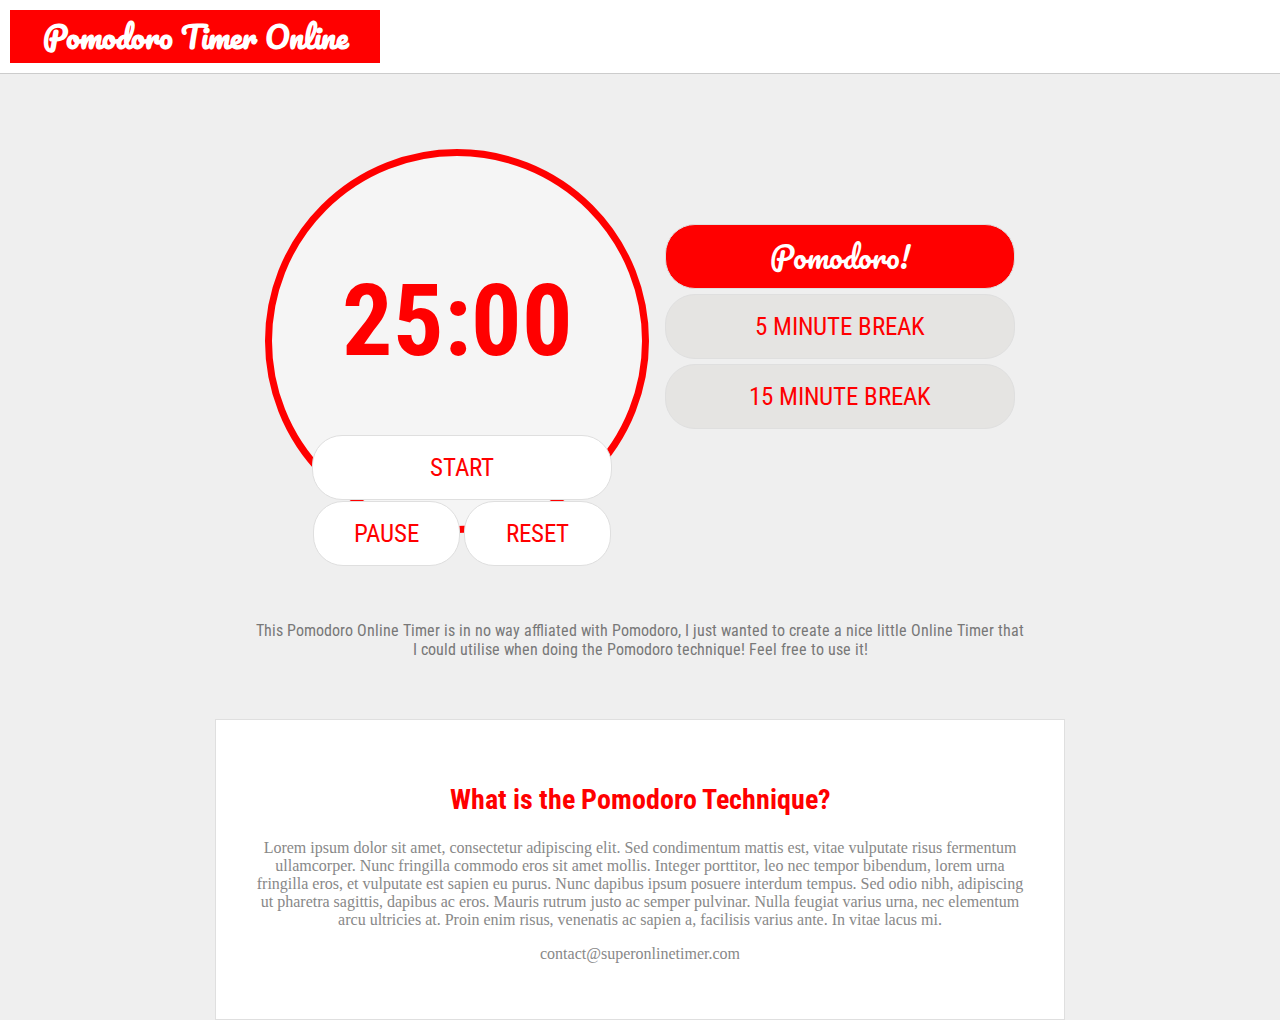
<file: index.html>
<!DOCTYPE html>
<html>
<head>
    <title>Pomodoro Timer Online | Online pomodoro timer to improve productivity</title>
    <meta name="description" content="The Online Pomodoro timer can be used to improve your productivity using the Pomodoro Technique, Flex, or AIR as all of these are programmed with Actionscript 3. The AS3 Switch Case compares a value against a number of other values, executing code dependent on the matching value.">
    <meta name="author" content="Philip" />
    <meta name="robots" content="index, follow" />

    <!-- Fonts -->
    <link href='http://fonts.googleapis.com/css?family=Pacifico' rel='stylesheet' type='text/css'>
    <link href='http://fonts.googleapis.com/css?family=Roboto+Condensed:700,400' rel='stylesheet' type='text/css'>

    <link href='css/style.css' rel='stylesheet' type='text/css'>
    <script src="lib/jquery-1.10.2.min.js"></script>
    <script src="src/newscript.js"></script>

</head>
<body>
    <!-- Header -->
    <div class='header'>
        <div class='title-container'>
            <h1 class='title'>Pomodoro Timer Online</h1>
        </div>
    </div>

    <!-- Content -->
    <div class='content'>
        <div class='timer-container'>
            <div class='timer'>
                <h2 class='timer-display'>25:00</h2>
            </div>
            <div class='timer-button-container'>
                <div>
                    <button class='timer-button start' onclick="start()" >START</button>
                </div>
                <div>
                    <button class='timer-button' onclick="pause()">PAUSE</button>
                    <button class='timer-button' onclick="reset()">RESET</button>
                </div>
            </div>
            <div class='button-container'>
                <button class='set-time-button-highlighted' onclick="setTimeButtonClick(1500000)">Pomodoro!</button>
                <button class='set-time-button' onclick="setTimeButtonClick(300000)">5 MINUTE BREAK</button>
                <button class='set-time-button' onclick="setTimeButtonClick(900000)">15 MINUTE BREAK</button>
            </div>
        </div>

        <div class='explanation-container'>
            <div class='affiliation'>This Pomodoro Online Timer is in no way affliated with Pomodoro, I just wanted to create
                a nice little Online Timer that I could utilise when doing the Pomodoro technique! Feel free to use it!</div>
            <div class='explanation'>
                <div class='explanation-title'>
                    <h2>What is the Pomodoro Technique?</h2>
                </div>
                <p>Lorem ipsum dolor sit amet, consectetur adipiscing elit.
                    Sed condimentum mattis est, vitae vulputate risus fermentum ullamcorper.
                    Nunc fringilla commodo eros sit amet mollis. Integer porttitor, leo nec tempor bibendum,
                    lorem urna fringilla eros, et vulputate est sapien eu purus. Nunc dapibus ipsum posuere
                    interdum tempus. Sed odio nibh, adipiscing ut pharetra sagittis, dapibus ac eros. Mauris rutrum justo ac semper pulvinar. Nulla feugiat varius urna, nec elementum arcu ultricies at. Proin enim risus, venenatis ac sapien a, facilisis varius ante. In vitae lacus mi.
                </p>
                <p>contact@superonlinetimer.com</p>
            </div>
        </div>
    </div>
</body>
</html>
</file>
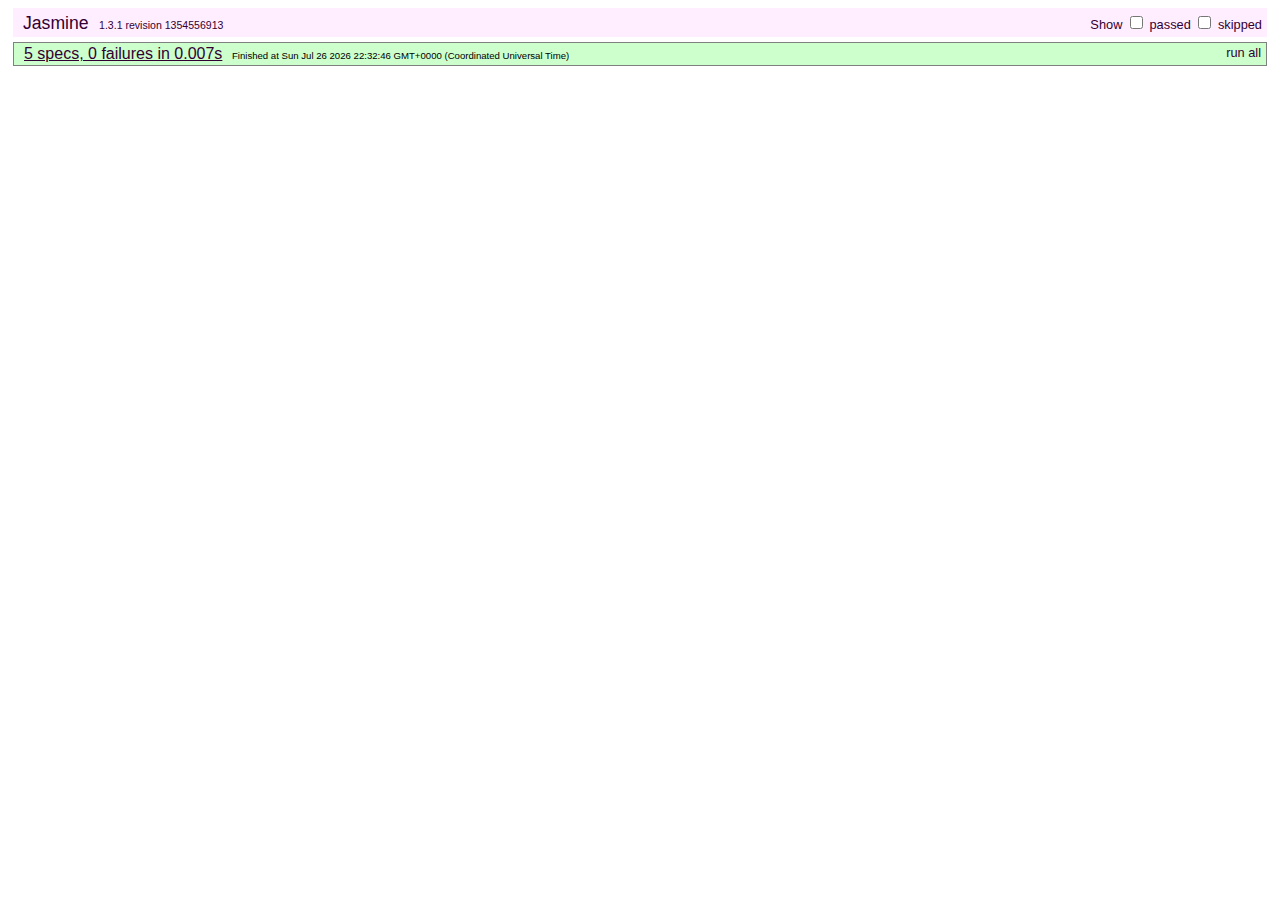
<file: SpecRunner.html>
<!DOCTYPE HTML PUBLIC "-//W3C//DTD HTML 4.01 Transitional//EN"
  "http://www.w3.org/TR/html4/loose.dtd">
<html>
<head>
  <title>Jasmine Spec Runner</title>

  <link rel="shortcut icon" type="image/png" href="lib/jasmine-1.3.1/lib/jasmine-core/jasmine_favicon.png">

  <link rel="stylesheet" type="text/css" href="lib/jasmine-1.3.1/lib/jasmine-core/jasmine.css">
  <script type="text/javascript" src="lib/jasmine-1.3.1/lib/jasmine-core/jasmine.js"></script>
  <script type="text/javascript" src="lib/jasmine-1.3.1/lib/jasmine-core/jasmine-html.js"></script>

  <!-- include spec files here... -->
  <script type="text/javascript" src="spec/SpecHelper.js"></script>
  <script type="text/javascript" src="spec/PlayerSpec.js"></script>

  <!-- include source files here... -->
  <script type="text/javascript" src="src/Player.js"></script>
  <script type="text/javascript" src="src/Song.js"></script>
  <script type="text/javascript" src="src/script.js"></script>

  <script type="text/javascript">
    (function() {
      var jasmineEnv = jasmine.getEnv();
      jasmineEnv.updateInterval = 1000;

      var trivialReporter = new jasmine.TrivialReporter();

      jasmineEnv.addReporter(trivialReporter);

      jasmineEnv.specFilter = function(spec) {
        return trivialReporter.specFilter(spec);
      };

      var currentWindowOnload = window.onload;

      window.onload = function() {
        if (currentWindowOnload) {
          currentWindowOnload();
        }
        execJasmine();
      };

      function execJasmine() {
        jasmineEnv.execute();
      }

    })();
  </script>

</head>

<body>
</body>
</html>
</file>
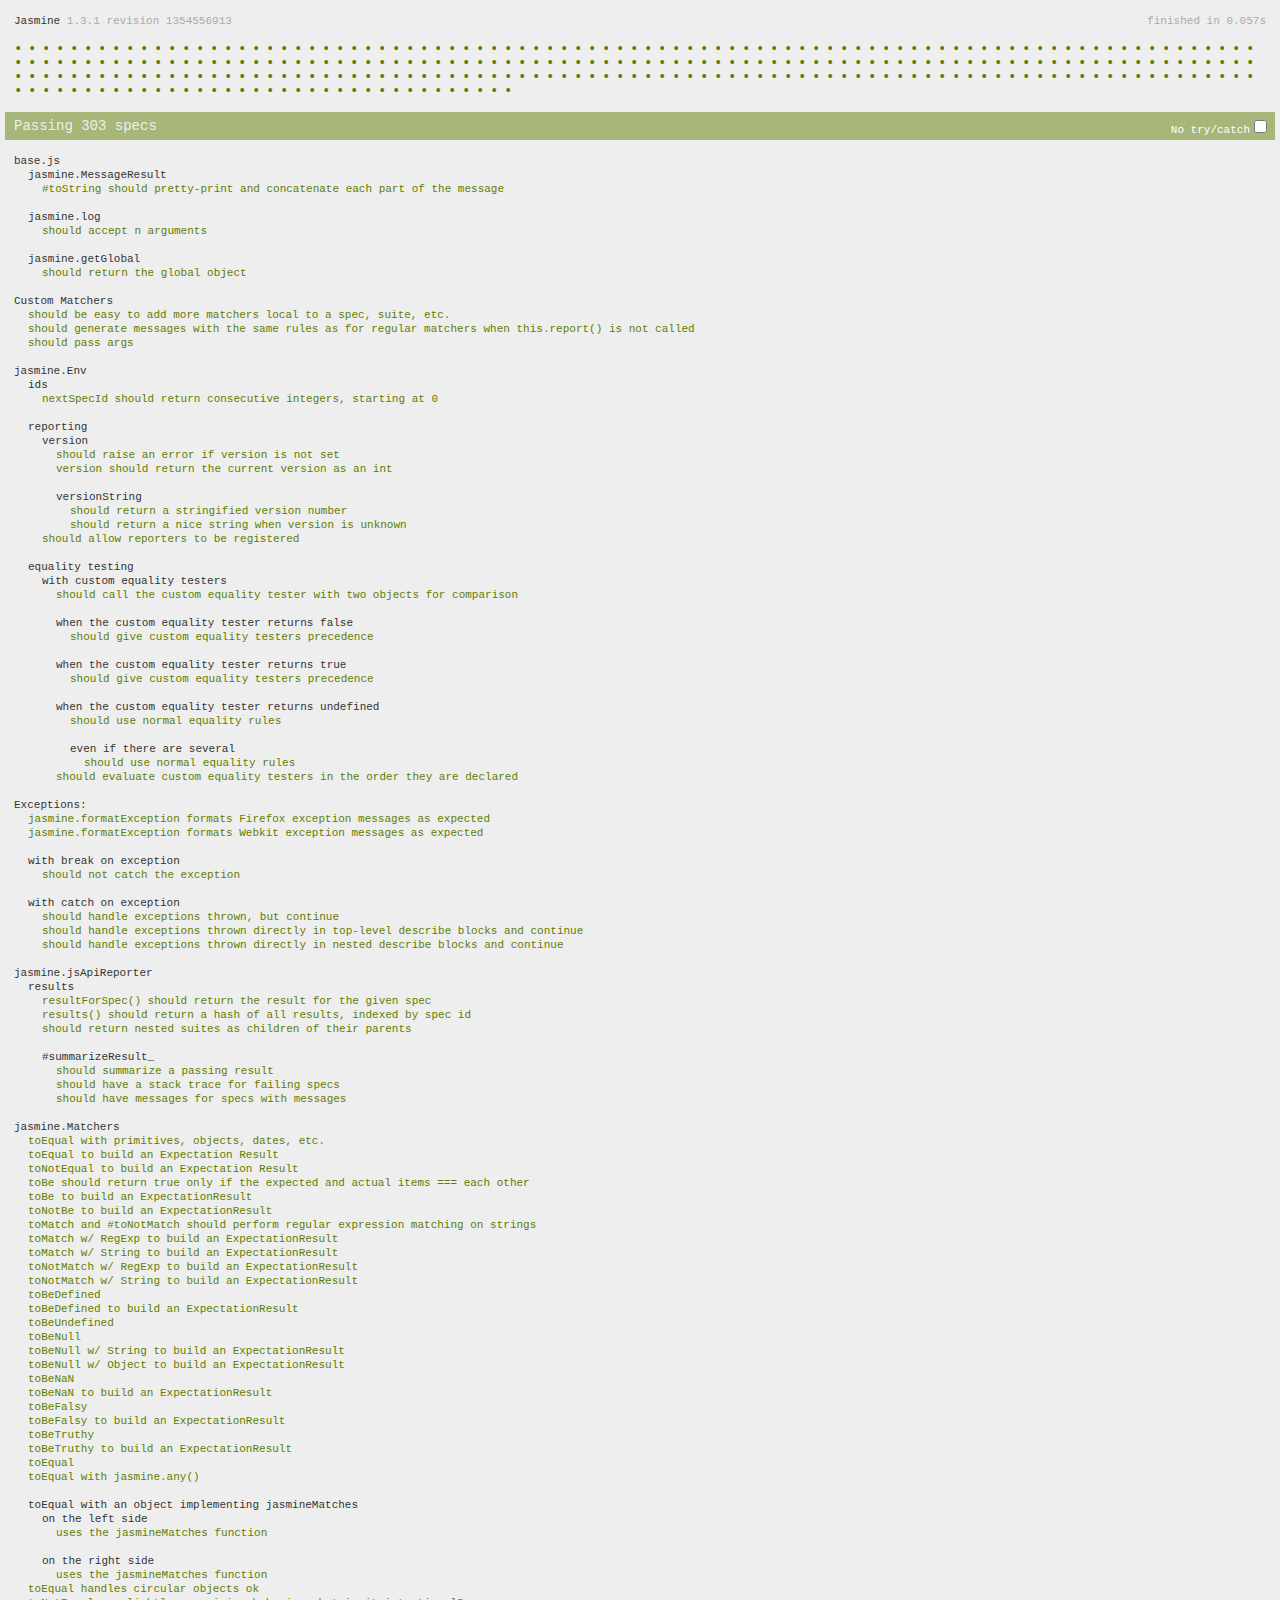
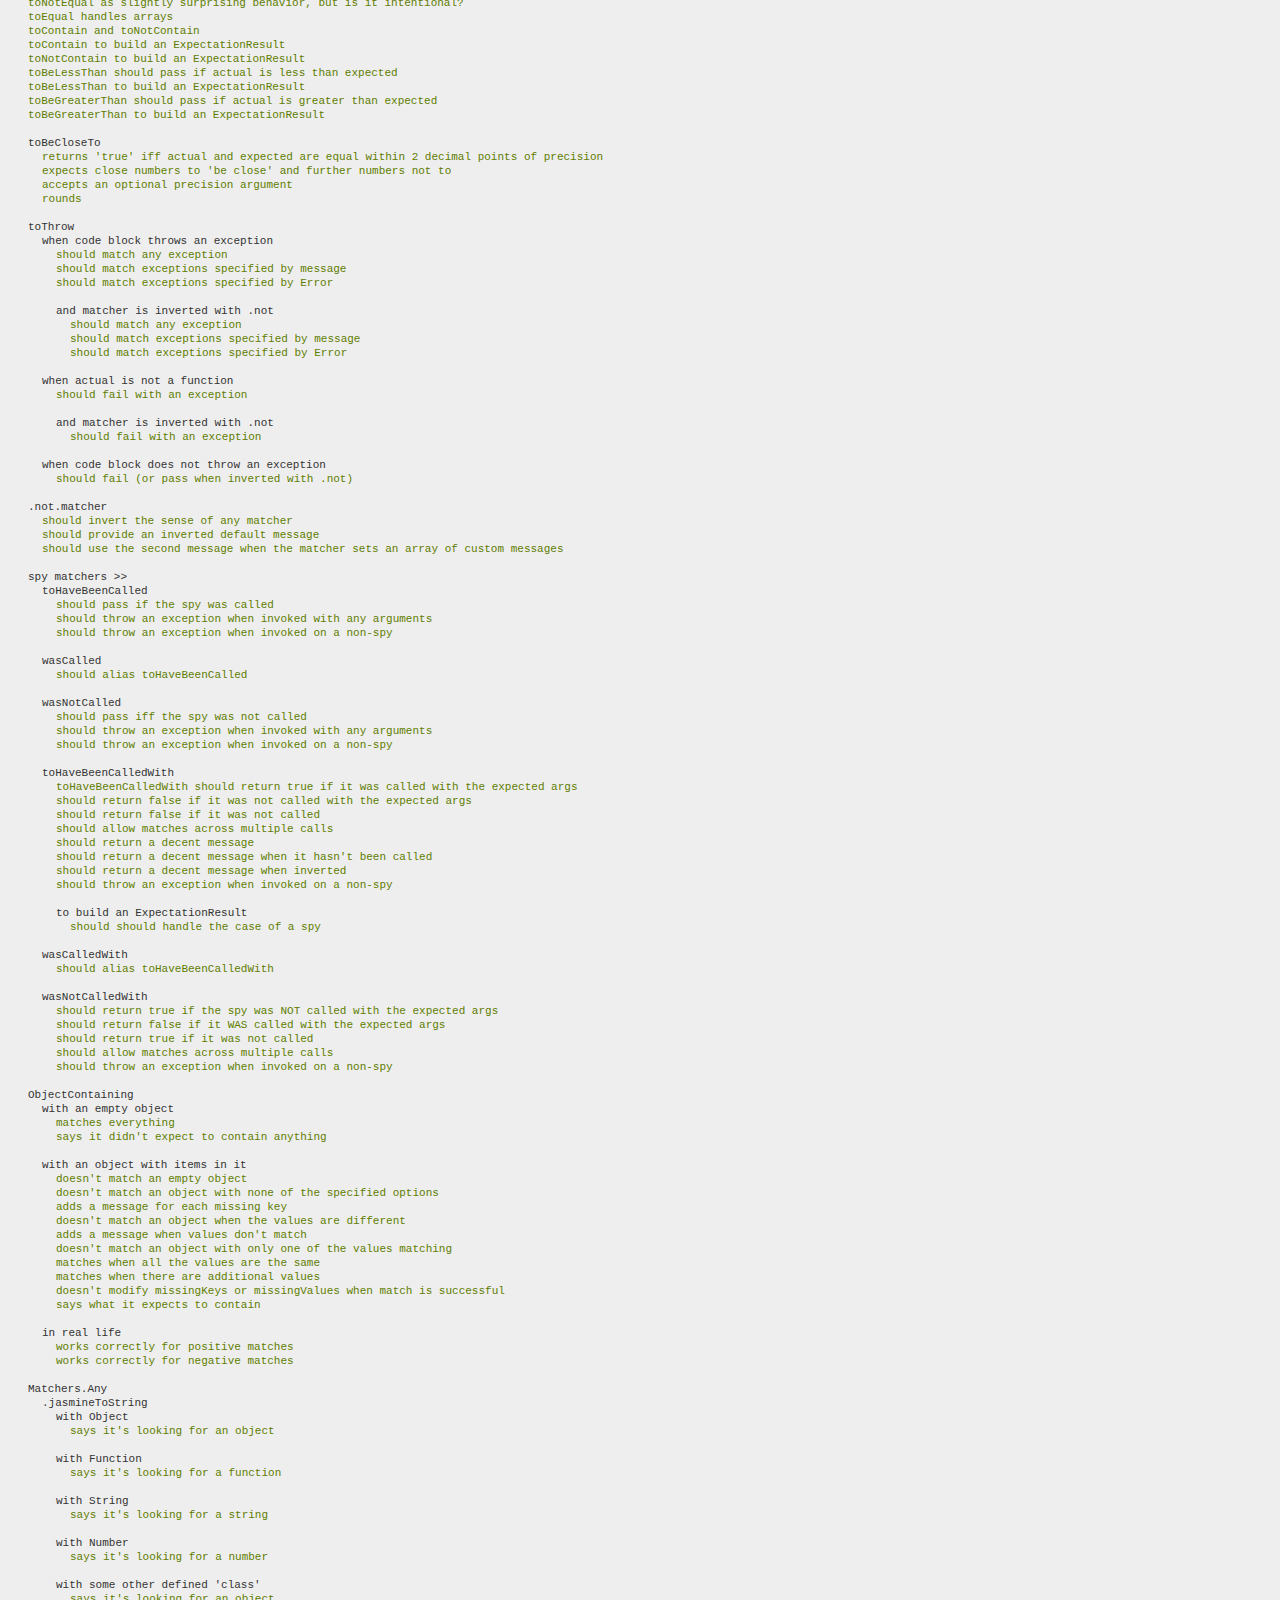
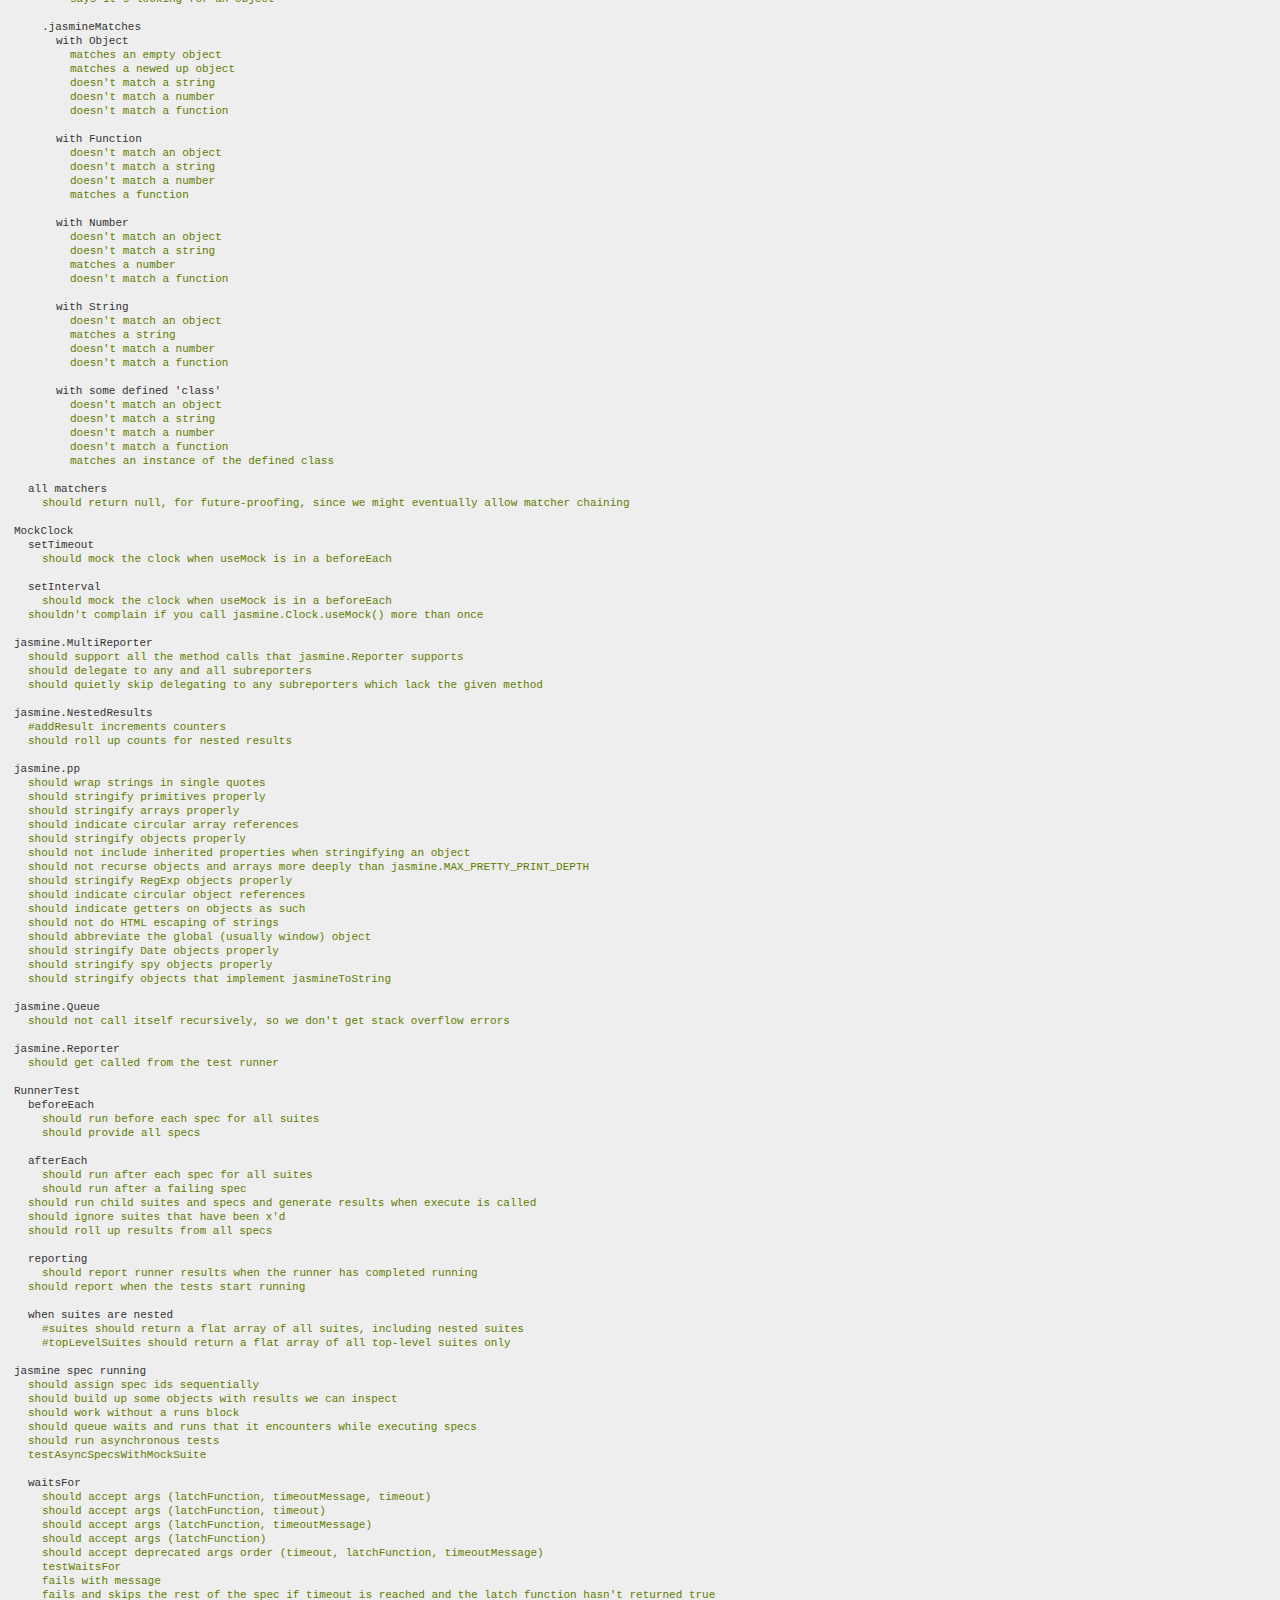
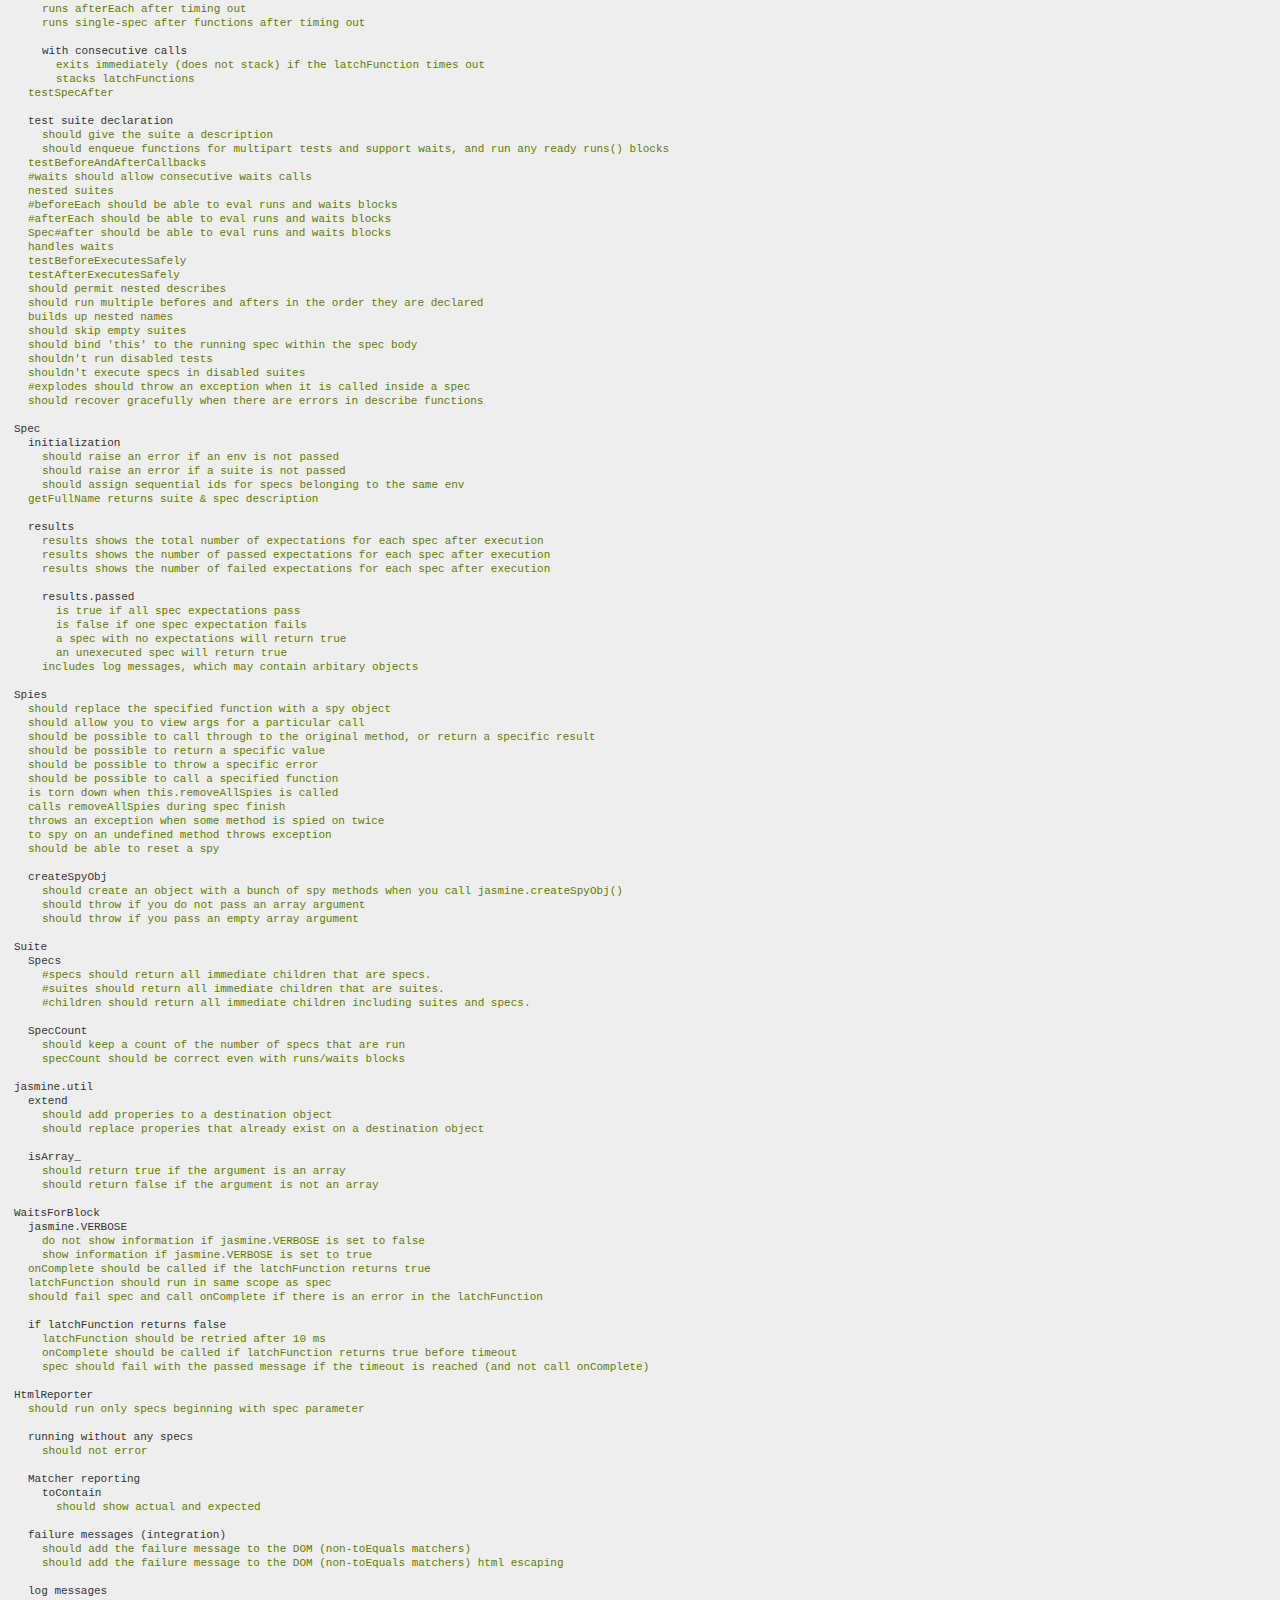
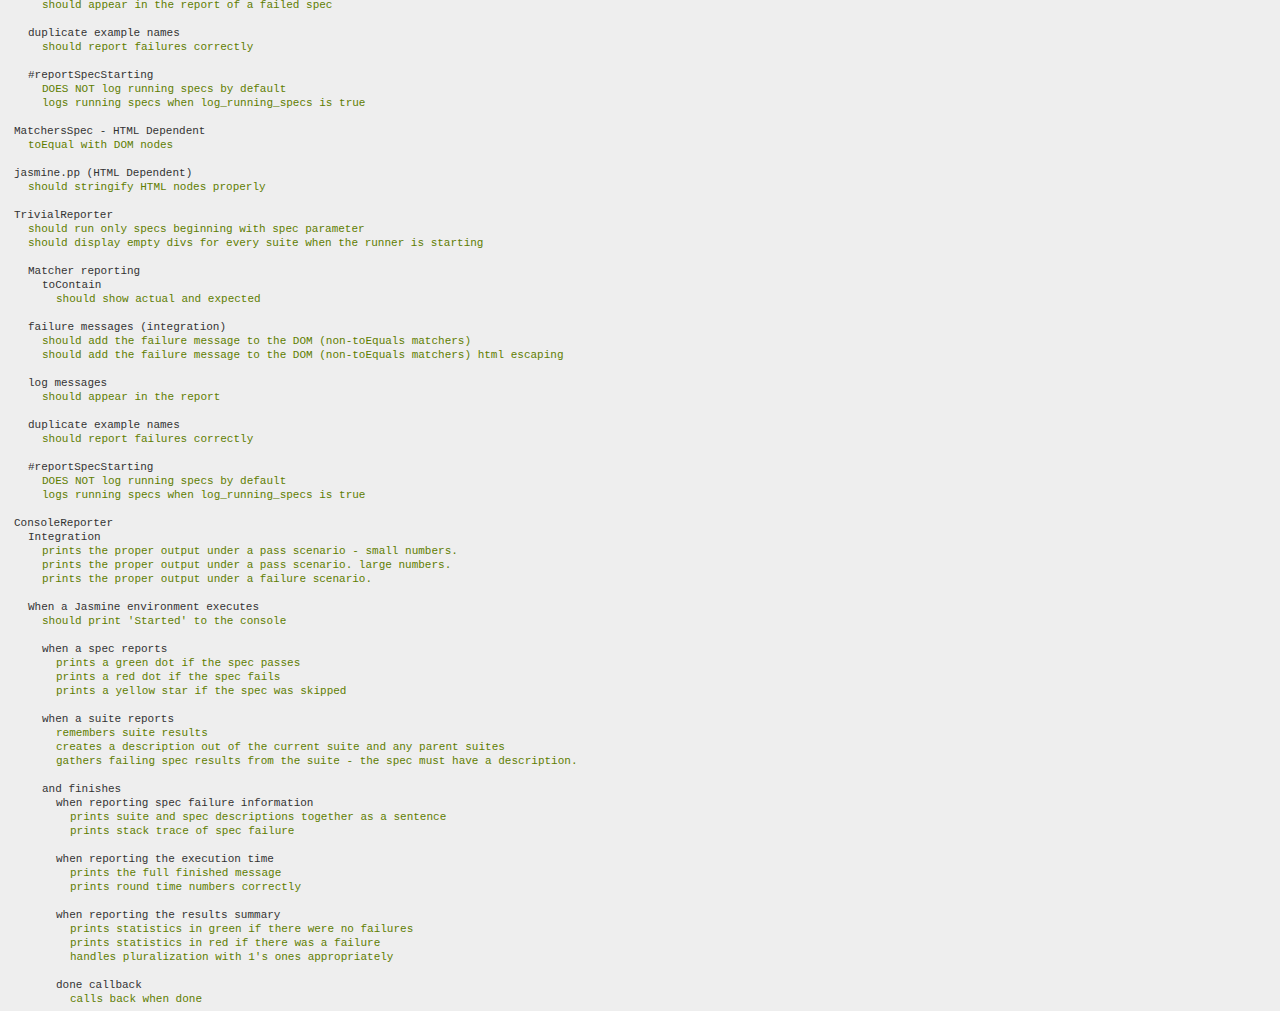
<file: lib/jasmine-1.3.1/spec/runner.html>
<!DOCTYPE HTML PUBLIC "-//W3C//DTD HTML 4.01 Transitional//EN"
  "http://www.w3.org/TR/html4/loose.dtd">
<html>
<head>
  <title>Jasmine Spec Runner: Jasmine Core</title>

  <link rel="shortcut icon" type="image/png" href="../images/jasmine_favicon.png">

  <link href="../lib/jasmine-core/jasmine.css" rel="stylesheet"/>
  <script type="text/javascript" src="../lib/jasmine-core/jasmine.js"></script>
  <script type="text/javascript">
    // yes, really keep this here to keep us honest, but only for jasmine's own runner! [xw]
    undefined = "diz be undefined yo";
  </script>


  <!-- include source files here... -->
  <script type="text/javascript" src=".././src/html/HtmlReporterHelpers.js"></script>
  <script type="text/javascript" src=".././src/html/HtmlReporter.js"></script>
  <script type="text/javascript" src=".././src/html/HtmlReporterHelpers.js"></script>
  <script type="text/javascript" src=".././src/html/ReporterView.js"></script>
  <script type="text/javascript" src=".././src/html/SpecView.js"></script>
  <script type="text/javascript" src=".././src/html/SuiteView.js"></script>
  <script type="text/javascript" src=".././src/html/TrivialReporter.js"></script>
  <script type="text/javascript" src=".././src/console/ConsoleReporter.js"></script>

  <!-- include spec files here... -->
  <script type="text/javascript" src=".././spec/core/BaseSpec.js"></script>
  <script type="text/javascript" src=".././spec/core/CustomMatchersSpec.js"></script>
  <script type="text/javascript" src=".././spec/core/EnvSpec.js"></script>
  <script type="text/javascript" src=".././spec/core/ExceptionsSpec.js"></script>
  <script type="text/javascript" src=".././spec/core/JsApiReporterSpec.js"></script>
  <script type="text/javascript" src=".././spec/core/MatchersSpec.js"></script>
  <script type="text/javascript" src=".././spec/core/MockClockSpec.js"></script>
  <script type="text/javascript" src=".././spec/core/MultiReporterSpec.js"></script>
  <script type="text/javascript" src=".././spec/core/NestedResultsSpec.js"></script>
  <script type="text/javascript" src=".././spec/core/PrettyPrintSpec.js"></script>
  <script type="text/javascript" src=".././spec/core/QueueSpec.js"></script>
  <script type="text/javascript" src=".././spec/core/ReporterSpec.js"></script>
  <script type="text/javascript" src=".././spec/core/RunnerSpec.js"></script>
  <script type="text/javascript" src=".././spec/core/SpecRunningSpec.js"></script>
  <script type="text/javascript" src=".././spec/core/SpecSpec.js"></script>
  <script type="text/javascript" src=".././spec/core/SpySpec.js"></script>
  <script type="text/javascript" src=".././spec/core/SuiteSpec.js"></script>
  <script type="text/javascript" src=".././spec/core/UtilSpec.js"></script>
  <script type="text/javascript" src=".././spec/core/WaitsForBlockSpec.js"></script>
  <script type="text/javascript" src=".././spec/html/HTMLReporterSpec.js"></script>
  <script type="text/javascript" src=".././spec/html/MatchersHtmlSpec.js"></script>
  <script type="text/javascript" src=".././spec/html/PrettyPrintHtmlSpec.js"></script>
  <script type="text/javascript" src=".././spec/html/TrivialReporterSpec.js"></script>
  <script type="text/javascript" src=".././spec/console/ConsoleReporterSpec.js"></script>

  <script type="text/javascript">
    (function() {
      var jasmineEnv = jasmine.getEnv();
      jasmineEnv.updateInterval = 1000;

      var htmlReporter = new jasmine.HtmlReporter();

      jasmineEnv.addReporter(htmlReporter);

      jasmineEnv.specFilter = function(spec) {
        return htmlReporter.specFilter(spec);
      };

      var currentWindowOnload = window.onload;

      window.onload = function() {
        if (currentWindowOnload) {
          currentWindowOnload();
        }
        execJasmine();
      };

      function execJasmine() {
        jasmineEnv.execute();
      }

    })();
  </script>

</head>

<body>
</body>
</html>
</file>
<file: css/style.css>
@font-face { font-family: Accidental Presidency; src: url('http://www.mediafont.com/storage/contents/3591/font.eot'); /* IE */ src: local('Accidental Presidency'), url('http://www.mediafont.com/storage/contents/3591/accid___.ttf'); /* non-IE */ }

body{
    text-align: center;
    /*background-color: #efefef;*/
    padding:0px 0px 0px 0px;
    margin:0px 0px 0px 0px;

    background: #efefef; /* Old browsers */
}

h1{
    font-size: 66px;
}

h2{
    font-family: 'Roboto Condensed', sans-serif;
    font-size: 28px;
}

.left{
    float:left;
}
.right{
    float:left;
}

.content{
    /*border:1px solid blue;*/
    padding-top: 75px;
    height:490px;
}

.header{
    /*border:1px solid red;*/
    background-color: #ffffff;
    border-bottom: 1px solid #cccccc;
    padding-top: 10px;
}

.footer{
    position:fixed;
    bottom:0;
    background-color: #ffffff;
    /*border-top: 1px solid #cccccc;*/
    width:100%;
    height:100px;
}


.timer-container{
     margin: auto;
    /*border:1px solid red;*/
    height:80%;
    width:750px;
    margin-bottom: 80px;
    position: relative;
}

.timer{
    float:left;
    background-color: #f5f5f5;
    border:7px solid #ff0000;

    width:370px;
    height: 370px;
    border-radius: 50%;
    position: relative;
}

.title-container{
    /*float:left;*/
    /*border:1px solid blue;*/
    background-color: red;
    width:370px;
    /*margin: auto;*/
    margin-bottom: 10px;
    margin-left: 10px;
    /*margin-top: 10px;*/
}

.button-container{
    margin-top: 75px;
   float:right;
    /*border:1px solid green;*/
    width:350px;

}

.title{
    margin: auto;
    font-family: 'Pacifico', serif;
    font-size: 30px;
    color: #ffffff;
}

.set-time-button{
    -webkit-appearance: none;
    color: #ff0000 ;
    border:1px solid #dfdfdf;
    background-color: #E5E4E2;
    font-size: 25px;
    font-weight: 400;
    border-top-right-radius: 30px;
    border-bottom-right-radius: 30px;
    border-bottom-left-radius: 30px;
    border-top-left-radius: 30px;
    width: 100%;
    height:65px;
    margin-bottom: 5px;
    font-family: 'Roboto Condensed', sans-serif;
    cursor: hand;
}

.set-time-button-highlighted{
    color: #ffffff;
    border:1px solid #dfdfdf;
    background-color: #b9b9b9;
    font-size: 20px;
    border-top-right-radius: 30px;
    border-bottom-right-radius: 30px;
    border-bottom-left-radius: 30px;
    border-top-left-radius: 30px;
    width: 100%;
    height:65px;
    margin-bottom: 5px;

}

.set-time-button-highlighted:hover{
    color: #ffffff;
    background-color: #666666;
    width: 100%;
    height:65px;
    cursor: pointer;
}

.set-time-button:hover{
    color: #ffffff;
    background-color: #ff0000;
    width: 100%;
    height:65px;
    cursor: pointer;
}

.set-time-button-highlighted{
    background-color: #ff0000;
    font-family: 'Pacifico', serif;
    font-size: 30px;
}

.timer-button-container{
    margin:auto;
    /*border: 1px solid blue;*/
    width:300px;
    position:absolute;
    z-index: 1;
    left:47px;
    top:286px;
}

.explanation-title{
    color: #ff0000;
}

.timer-button {
    -webkit-appearance: none;
    /*border:1px solid red;*/
    height:65px;
    width:49%;
    color: #ff0000;

    border:1px solid #dfdfdf;
    background-color: #ffffff;
    border-top-right-radius: 30px;
    border-bottom-right-radius: 30px;
    border-bottom-left-radius: 30px;
    border-top-left-radius: 30px;
    font-size: 25px;

    cursor: pointer;
    font-family: 'Roboto Condensed', sans-serif;
}

.timer-button.start{
    width:100%;
    margin-bottom: 1px;
}

.timer-button.start:hover {
    background-color: #ff0000;
    color: #ffffff;
    width:100%;
    height:65px;
}

.timer-button:hover {
    background-color: #ff0000;
    color: #ffffff;
    /*color: #787878;*/
    height:65px;
    width:49%;
}

/*.timer-button:hover {*/
    /*border:1px solid red;*/
    /*height:65px;*/
    /*width:131px;*/
    /*color: #ffffff;*/

    /*border:1px solid #dfdfdf;*/
    /*background-color: #ff0000;*/
    /*border-top-right-radius: 30px;*/
    /*border-bottom-right-radius: 30px;*/
    /*border-bottom-left-radius: 30px;*/
    /*border-top-left-radius: 30px;*/
    /*font-size: 25px;*/
/*}*/

.super-button{
    background-color: red;
    height: 65px;
    width:160px;
    /*-moz-border-radius-bottomright: 50px;*/

}

.timer-display{
    font-family: 'Roboto Condensed', sans-serif;
    font-size: 100px;
    padding-top: 23px;
    color: #ff0000;
}

button{
    height:35px;
    width:150px;
    -moz-border-radius: 1px;
    border-radius: 2px;
    outline: 0;
}

button:hover{
    color: #666600;
    height:35px;
    width:150px;
}

.explanation-container{
    /*border:1px solid blue;*/

}

.explanation{

    padding: 40px;
    margin: auto;
    border:1px solid #dfdfdf;
    width:60%;
    background-color: #ffffff;
    color: #888888;
}

.affiliation{
    margin: auto;
    /*border:1px solid pink;*/
    width:60%;
    font-family: 'Roboto Condensed', sans-serif;
    color:#787878;
    margin-bottom: 60px;
}
</file>
<file: lib/jasmine-1.3.1/lib/jasmine-core/jasmine.css>
body { background-color: #eeeeee; padding: 0; margin: 5px; overflow-y: scroll; }

#HTMLReporter { font-size: 11px; font-family: Monaco, "Lucida Console", monospace; line-height: 14px; color: #333333; }
#HTMLReporter a { text-decoration: none; }
#HTMLReporter a:hover { text-decoration: underline; }
#HTMLReporter p, #HTMLReporter h1, #HTMLReporter h2, #HTMLReporter h3, #HTMLReporter h4, #HTMLReporter h5, #HTMLReporter h6 { margin: 0; line-height: 14px; }
#HTMLReporter .banner, #HTMLReporter .symbolSummary, #HTMLReporter .summary, #HTMLReporter .resultMessage, #HTMLReporter .specDetail .description, #HTMLReporter .alert .bar, #HTMLReporter .stackTrace { padding-left: 9px; padding-right: 9px; }
#HTMLReporter #jasmine_content { position: fixed; right: 100%; }
#HTMLReporter .version { color: #aaaaaa; }
#HTMLReporter .banner { margin-top: 14px; }
#HTMLReporter .duration { color: #aaaaaa; float: right; }
#HTMLReporter .symbolSummary { overflow: hidden; *zoom: 1; margin: 14px 0; }
#HTMLReporter .symbolSummary li { display: block; float: left; height: 7px; width: 14px; margin-bottom: 7px; font-size: 16px; }
#HTMLReporter .symbolSummary li.passed { font-size: 14px; }
#HTMLReporter .symbolSummary li.passed:before { color: #5e7d00; content: "\02022"; }
#HTMLReporter .symbolSummary li.failed { line-height: 9px; }
#HTMLReporter .symbolSummary li.failed:before { color: #b03911; content: "x"; font-weight: bold; margin-left: -1px; }
#HTMLReporter .symbolSummary li.skipped { font-size: 14px; }
#HTMLReporter .symbolSummary li.skipped:before { color: #bababa; content: "\02022"; }
#HTMLReporter .symbolSummary li.pending { line-height: 11px; }
#HTMLReporter .symbolSummary li.pending:before { color: #aaaaaa; content: "-"; }
#HTMLReporter .exceptions { color: #fff; float: right; margin-top: 5px; margin-right: 5px; }
#HTMLReporter .bar { line-height: 28px; font-size: 14px; display: block; color: #eee; }
#HTMLReporter .runningAlert { background-color: #666666; }
#HTMLReporter .skippedAlert { background-color: #aaaaaa; }
#HTMLReporter .skippedAlert:first-child { background-color: #333333; }
#HTMLReporter .skippedAlert:hover { text-decoration: none; color: white; text-decoration: underline; }
#HTMLReporter .passingAlert { background-color: #a6b779; }
#HTMLReporter .passingAlert:first-child { background-color: #5e7d00; }
#HTMLReporter .failingAlert { background-color: #cf867e; }
#HTMLReporter .failingAlert:first-child { background-color: #b03911; }
#HTMLReporter .results { margin-top: 14px; }
#HTMLReporter #details { display: none; }
#HTMLReporter .resultsMenu, #HTMLReporter .resultsMenu a { background-color: #fff; color: #333333; }
#HTMLReporter.showDetails .summaryMenuItem { font-weight: normal; text-decoration: inherit; }
#HTMLReporter.showDetails .summaryMenuItem:hover { text-decoration: underline; }
#HTMLReporter.showDetails .detailsMenuItem { font-weight: bold; text-decoration: underline; }
#HTMLReporter.showDetails .summary { display: none; }
#HTMLReporter.showDetails #details { display: block; }
#HTMLReporter .summaryMenuItem { font-weight: bold; text-decoration: underline; }
#HTMLReporter .summary { margin-top: 14px; }
#HTMLReporter .summary .suite .suite, #HTMLReporter .summary .specSummary { margin-left: 14px; }
#HTMLReporter .summary .specSummary.passed a { color: #5e7d00; }
#HTMLReporter .summary .specSummary.failed a { color: #b03911; }
#HTMLReporter .description + .suite { margin-top: 0; }
#HTMLReporter .suite { margin-top: 14px; }
#HTMLReporter .suite a { color: #333333; }
#HTMLReporter #details .specDetail { margin-bottom: 28px; }
#HTMLReporter #details .specDetail .description { display: block; color: white; background-color: #b03911; }
#HTMLReporter .resultMessage { padding-top: 14px; color: #333333; }
#HTMLReporter .resultMessage span.result { display: block; }
#HTMLReporter .stackTrace { margin: 5px 0 0 0; max-height: 224px; overflow: auto; line-height: 18px; color: #666666; border: 1px solid #ddd; background: white; white-space: pre; }

#TrivialReporter { padding: 8px 13px; position: absolute; top: 0; bottom: 0; left: 0; right: 0; overflow-y: scroll; background-color: white; font-family: "Helvetica Neue Light", "Lucida Grande", "Calibri", "Arial", sans-serif; /*.resultMessage {*/ /*white-space: pre;*/ /*}*/ }
#TrivialReporter a:visited, #TrivialReporter a { color: #303; }
#TrivialReporter a:hover, #TrivialReporter a:active { color: blue; }
#TrivialReporter .run_spec { float: right; padding-right: 5px; font-size: .8em; text-decoration: none; }
#TrivialReporter .banner { color: #303; background-color: #fef; padding: 5px; }
#TrivialReporter .logo { float: left; font-size: 1.1em; padding-left: 5px; }
#TrivialReporter .logo .version { font-size: .6em; padding-left: 1em; }
#TrivialReporter .runner.running { background-color: yellow; }
#TrivialReporter .options { text-align: right; font-size: .8em; }
#TrivialReporter .suite { border: 1px outset gray; margin: 5px 0; padding-left: 1em; }
#TrivialReporter .suite .suite { margin: 5px; }
#TrivialReporter .suite.passed { background-color: #dfd; }
#TrivialReporter .suite.failed { background-color: #fdd; }
#TrivialReporter .spec { margin: 5px; padding-left: 1em; clear: both; }
#TrivialReporter .spec.failed, #TrivialReporter .spec.passed, #TrivialReporter .spec.skipped { padding-bottom: 5px; border: 1px solid gray; }
#TrivialReporter .spec.failed { background-color: #fbb; border-color: red; }
#TrivialReporter .spec.passed { background-color: #bfb; border-color: green; }
#TrivialReporter .spec.skipped { background-color: #bbb; }
#TrivialReporter .messages { border-left: 1px dashed gray; padding-left: 1em; padding-right: 1em; }
#TrivialReporter .passed { background-color: #cfc; display: none; }
#TrivialReporter .failed { background-color: #fbb; }
#TrivialReporter .skipped { color: #777; background-color: #eee; display: none; }
#TrivialReporter .resultMessage span.result { display: block; line-height: 2em; color: black; }
#TrivialReporter .resultMessage .mismatch { color: black; }
#TrivialReporter .stackTrace { white-space: pre; font-size: .8em; margin-left: 10px; max-height: 5em; overflow: auto; border: 1px inset red; padding: 1em; background: #eef; }
#TrivialReporter .finished-at { padding-left: 1em; font-size: .6em; }
#TrivialReporter.show-passed .passed, #TrivialReporter.show-skipped .skipped { display: block; }
#TrivialReporter #jasmine_content { position: fixed; right: 100%; }
#TrivialReporter .runner { border: 1px solid gray; display: block; margin: 5px 0; padding: 2px 0 2px 10px; }
</file>
